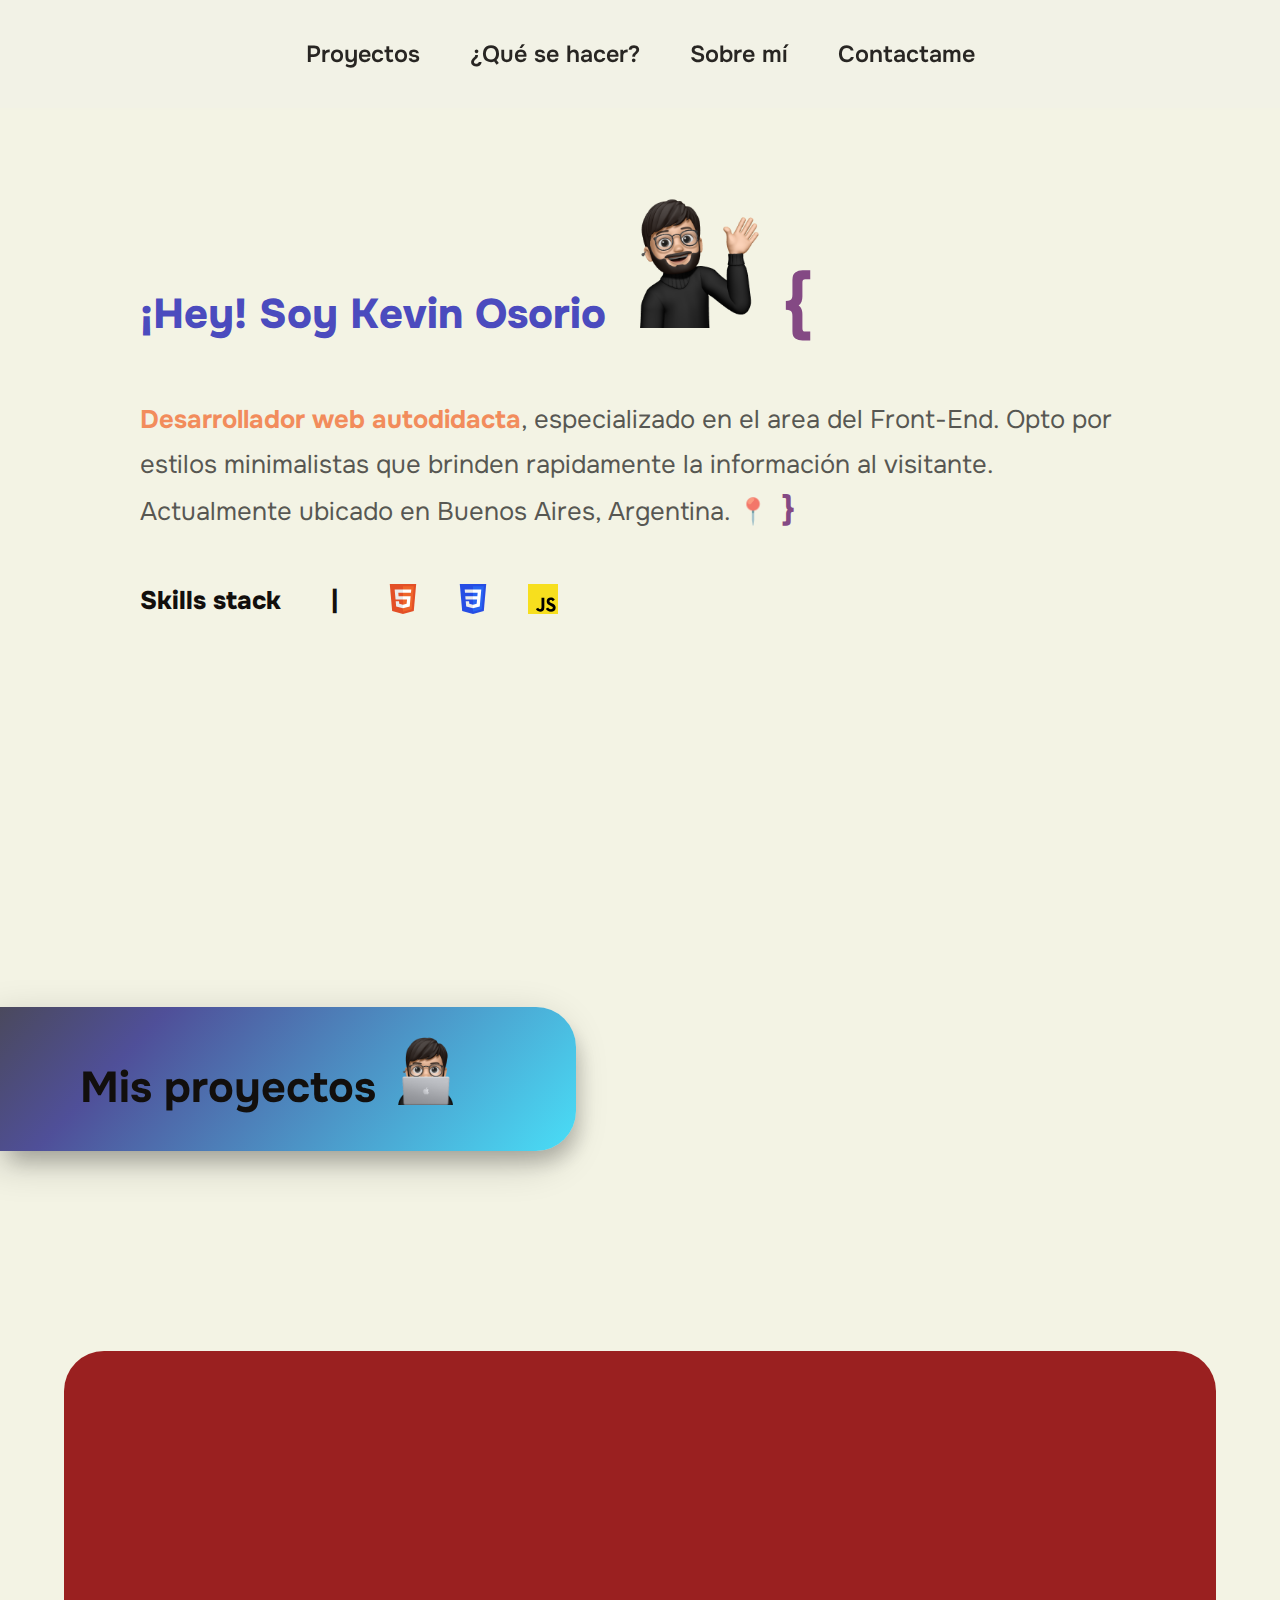
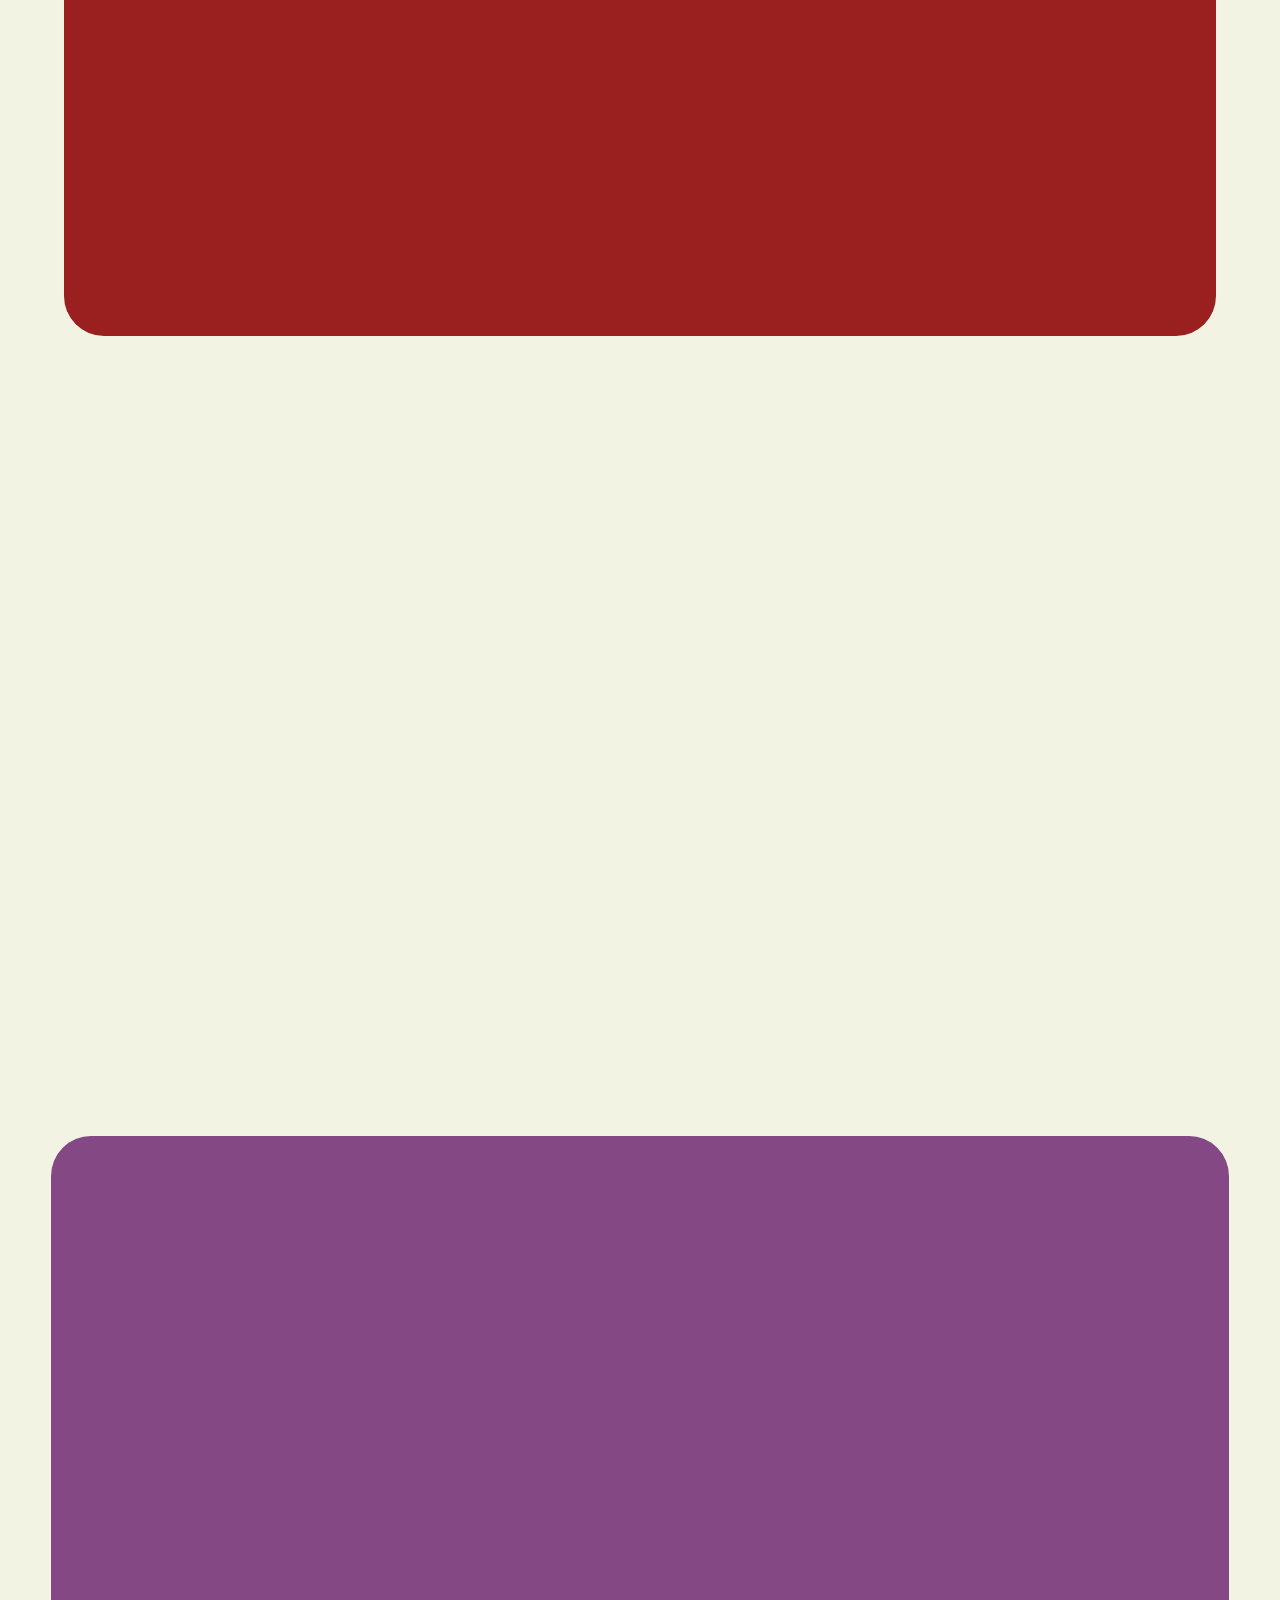
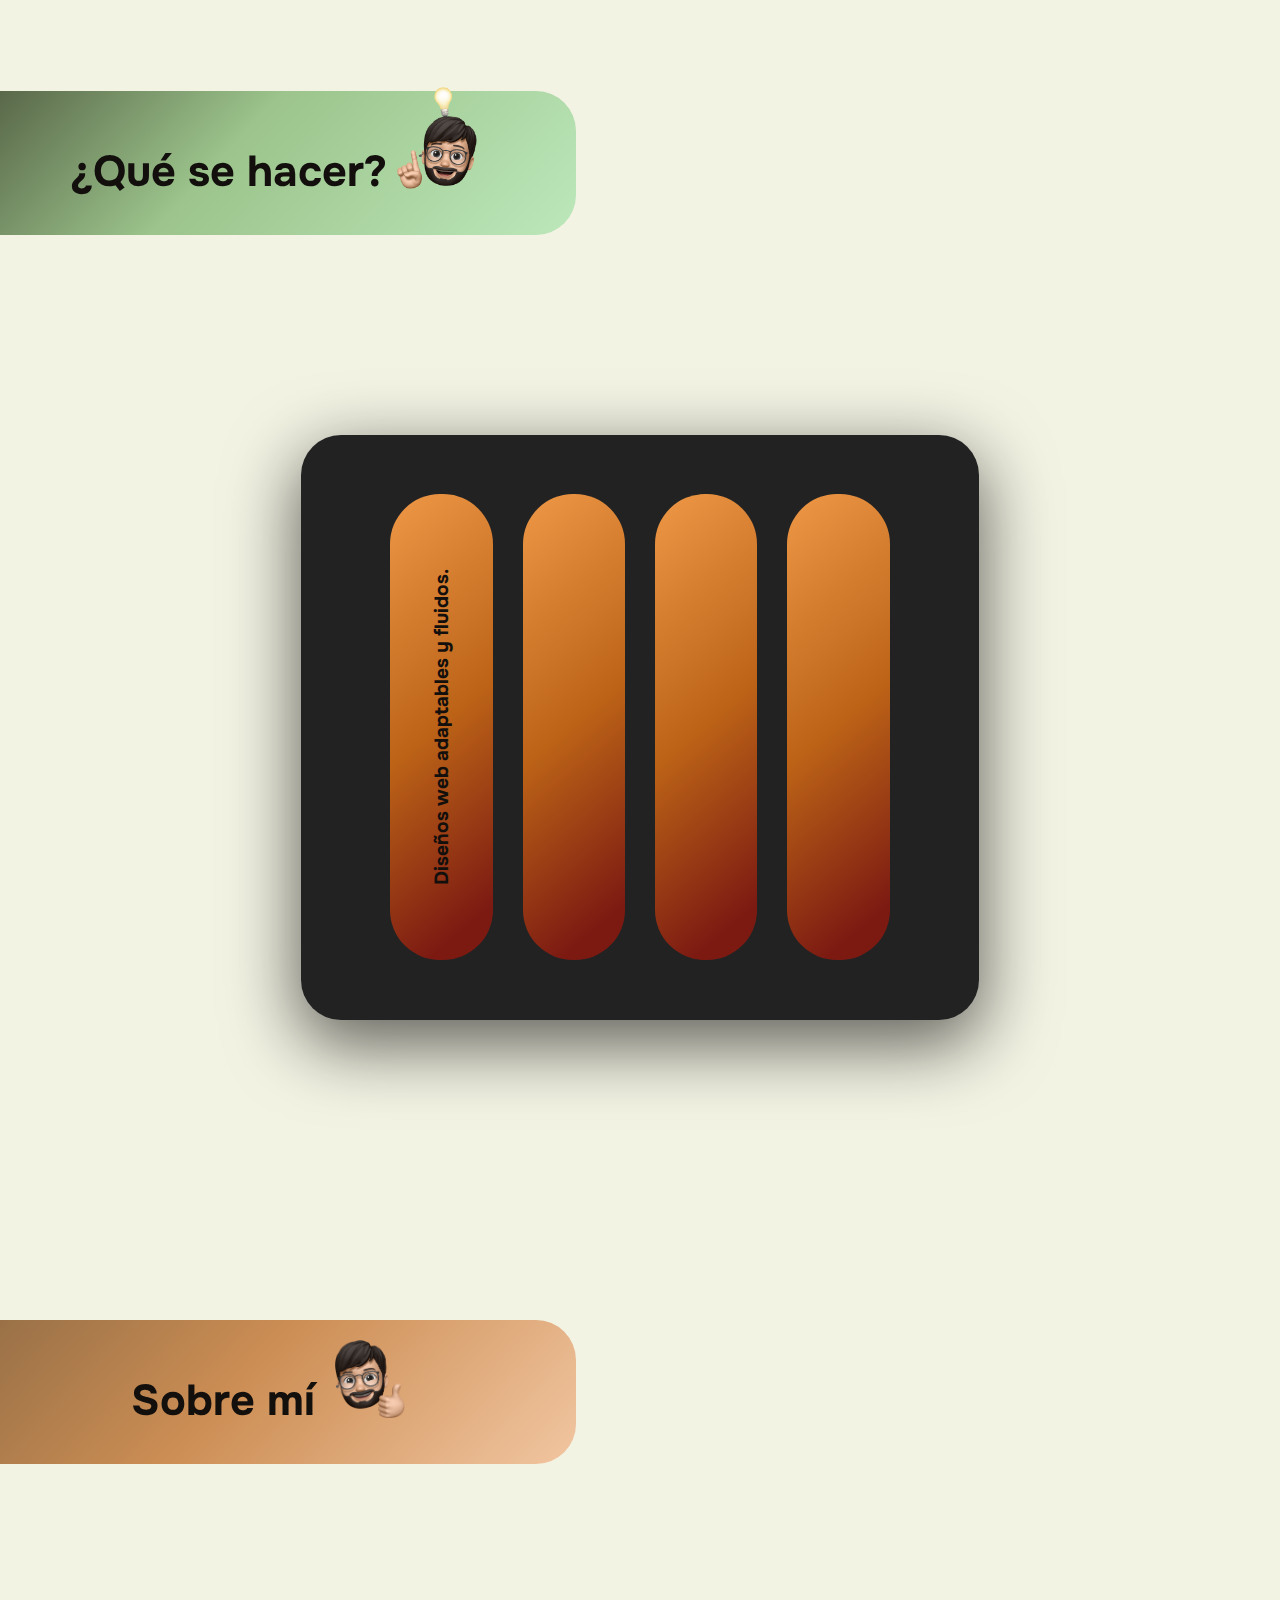
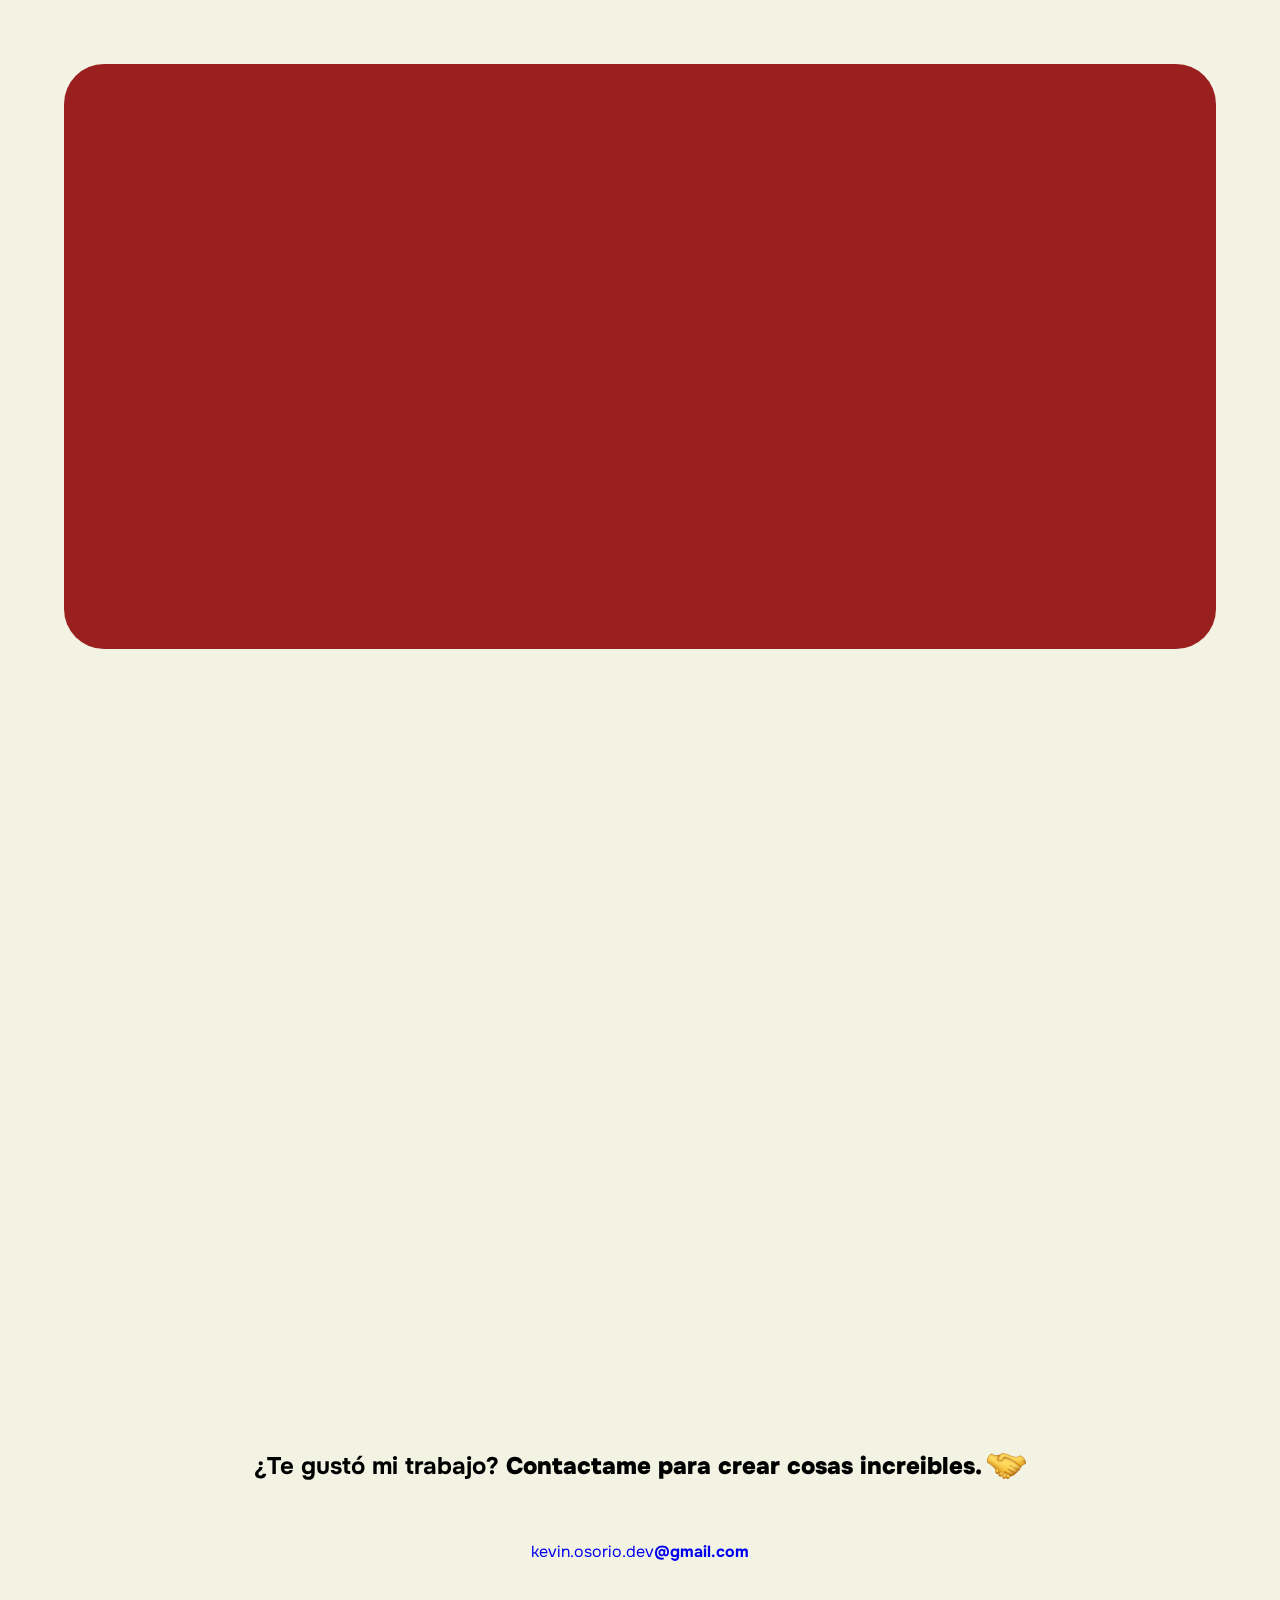
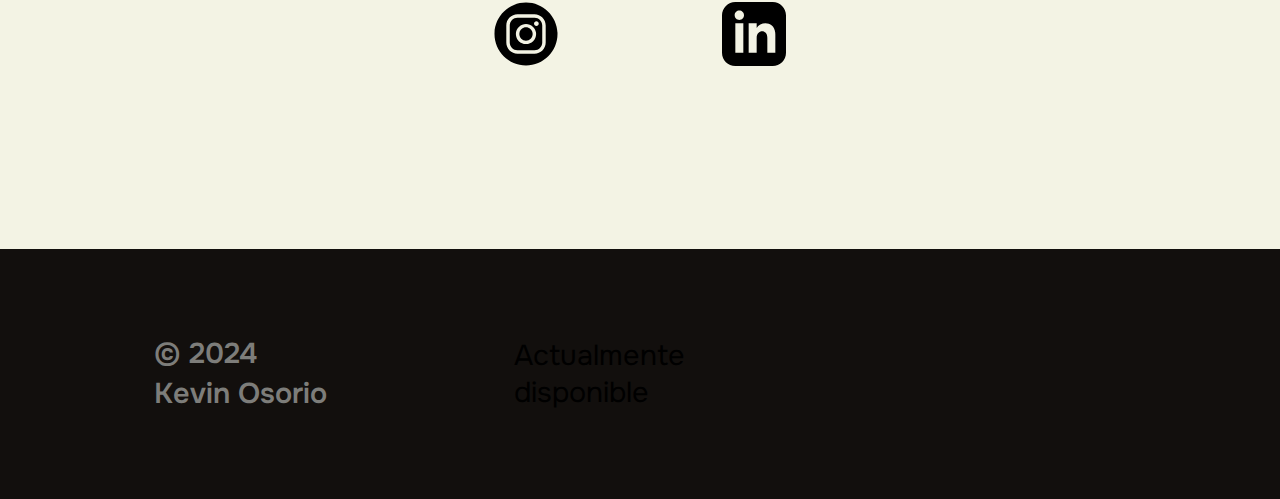
<file: index.html>
<!DOCTYPE html>
<html lang="es">
<head>
  <meta charset="UTF-8">
  <meta name="viewport" content="width=device-width, initial-scale=1.0">
  <title>Kevin Osorio - Desarrollador Web</title>
  <link rel="preconnect" href="https://fonts.googleapis.com">
  <link rel="preconnect" href="https://fonts.gstatic.com" crossorigin>
  <link href="https://fonts.googleapis.com/css2?family=Onest:wght@100..900&display=swap" rel="stylesheet">
  <link rel="stylesheet" href="css-scss/style.css">
</head>
<body>
  <header id="header">
    <nav>
      <a id="header-links" class="header-links" href="#proyectos">Proyectos</a>
      <a id="header-links" class="header-links" href="#conocimientos">¿Qué se hacer?</a>
      <a id="header-links" class="header-links" href="#sobre-mi">Sobre mí</a>
      <a id="header-links" class="header-links" href="#contactame">Contactame</a>
    </nav>
  </header>
  <main>
    <section class="hero-section">
      <div class="presentacion-hero-section">
        <h1>¡Hey! Soy Kevin Osorio</h1> 
        <img src="assets/img/emoji-saludando.png" class="emoji-titulo" alt="">
        <span class="violeta corchete-izq">{</span>
          <p class="descripcion"><b class="naranja">Desarrollador web autodidacta</b>, especializado en el area del Front-End. Opto por estilos minimalistas que brinden rapidamente la información al visitante. Actualmente ubicado en Buenos Aires, Argentina. 📍 <b class="violeta corchete-der">}</b> </p>
        <div class="skills-stack">
          <span>Skills stack</span>
          <span>|</span>
          <div class="svg-tech">
            <svg class="html-svg" xmlns="http://www.w3.org/2000/svg" viewBox="0 0 512 512">
              <title>HTML5 Logo Badge</title>
              <path fill="#E34F26" d="M71,460 L30,0 481,0 440,460 255,512"/>
              <path fill="#EF652A" d="M256,472 L405,431 440,37 256,37"/>
              <path fill="#EBEBEB" d="M256,208 L181,208 176,150 256,150 256,94 255,94 114,94 115,109 129,265 256,265zM256,355 L255,355 192,338 188,293 158,293 132,293 139,382 255,414 256,414z"/>
              <path fill="#FFF" d="M255,208 L255,265 325,265 318,338 255,355 255,414 371,382 372,372 385,223 387,208 371,208zM255,94 L255,129 255,150 255,150 392,150 392,150 392,150 393,138 396,109 397,94z"/>
            </svg>
            <svg xmlns="http://www.w3.org/2000/svg" width="512" height="512" viewBox="0 0 512 512">
              <path fill="#264de4" d="M71.357 460.819L30.272 0h451.456l-41.129 460.746L255.724 512z"/>
              <path fill="#2965f1" d="M405.388 431.408l35.148-393.73H256v435.146z"/>
              <path fill="#ebebeb" d="M124.46 208.59l5.065 56.517H256V208.59zM119.419 150.715H256V94.197H114.281zM256 355.372l-.248.066-62.944-16.996-4.023-45.076h-56.736l7.919 88.741 115.772 32.14.26-.073z"/>
              <path fill="#fff" d="M255.805 208.59v56.517H325.4l-6.56 73.299-63.035 17.013v58.8l115.864-32.112.85-9.549 13.28-148.792 1.38-15.176 10.203-114.393H255.805v56.518h79.639L330.3 208.59z"/>
            </svg>
            <svg xmlns="http://www.w3.org/2000/svg" viewBox="0 0 630 630">
              <rect width="630" height="630" fill="#f7df1e"/>
              <path d="m423.2 492.19c12.69 20.72 29.2 35.95 58.4 35.95 24.53 0 40.2-12.26 40.2-29.2 0-20.3-16.1-27.49-43.1-39.3l-14.8-6.35c-42.72-18.2-71.1-41-71.1-89.2 0-44.4 33.83-78.2 86.7-78.2 37.64 0 64.7 13.1 84.2 47.4l-46.1 29.6c-10.15-18.2-21.1-25.37-38.1-25.37-17.34 0-28.33 11-28.33 25.37 0 17.76 11 24.95 36.4 35.95l14.8 6.34c50.3 21.57 78.7 43.56 78.7 93 0 53.3-41.87 82.5-98.1 82.5-54.98 0-90.5-26.2-107.88-60.54zm-209.13 5.13c9.3 16.5 17.76 30.45 38.1 30.45 19.45 0 31.72-7.61 31.72-37.2v-201.3h59.2v202.1c0 61.3-35.94 89.2-88.4 89.2-47.4 0-74.85-24.53-88.81-54.075z"/>
              </svg>
          </div>
        </div>
      </div>
    </section>

    <div class="sections-container">
      <div class="titulo-section titulo-box-shadow" id="proyectos">
        <h2>Mis proyectos</h2>
        <img class="emoji-section" src="assets/img/emoji-proyectos.PNG" alt="">
      </div>
      <section class="section">
        <article class="article">
          
        </article>
        <article class="article segundo-article">

          <!-- <div class="article-contenido">
          </div> -->
          
        </article>
        <article class="article tercer-article">

          <!-- <div class="article-contenido">
          </div> -->
          
        </article>
        <article class="article arrr cuarto-article">

          <!-- <div class="article-contenido">
          </div> -->
          
        </article>
      </section>


      <div id="conocimientos" class="titulo-section titulo-segundo-color">
        <h2>¿Qué se hacer?</h2>
        <img class="emoji-section emoji-que-se-hacer" src="assets/img/que-se-hacer-emoji.png" alt="">
      </div>

      <section class="section">
        <article class="article article-que-se-hacer">
          <div class="div-que-se-hacer">
            <p>
              Diseños web adaptables y fluidos.
            </p>
          </div>

          <div class="div-que-se-hacer">

          </div>

          <div class="div-que-se-hacer">

          </div>
          
          <div class="div-que-se-hacer">

          </div>
        </article>
      </section>


      <div class="titulo-section titulo-tercer-color" id="sobre-mi">
        <h2>Sobre mí</h2>
        <img class="emoji-section emoji-sobre-mi" src="assets/img/emoji-sobre-mi.png" alt="">
      </div>
      <section class="section">
        <article class="article article-sobre-mi"></article>
      </section>
      
    </div>

    <section class="section-contactame" id="contactame">

      <div class="contactos-titulo-container">
        <h2 class="titulo-contacto">
            ¿Te gustó mi trabajo? <b>Contactame para crear cosas increibles.</b>
        </h2>

        <img src="assets/img/apreton-de-manos-emoji.png" alt="">
      </div>
      <a href="mailto:kevin.osorio.dev@gmail.com" class="link-email">kevin.osorio.dev<b>@gmail.com</b></a>

      <div class="contactos-links">

        <a href="">
          <svg fill="#000000" version="1.1" id="Layer_1" xmlns="http://www.w3.org/2000/svg" xmlns:xlink="http://www.w3.org/1999/xlink" 
	          height="800px" viewBox="0 0 260 260" enable-background="new 0 0 260 260" xml:space="preserve">
            <path d="M164.58,64H95.42C78.1,64,64,78.1,64,95.42v69.16C64,181.9,78.1,196,95.42,196h69.16c17.32,0,31.42-14.1,31.42-31.42V95.42
            C196,78.1,181.9,64,164.58,64z M130,171.1c-22.66,0-41.1-18.44-41.1-41.1s18.44-41.1,41.1-41.1s41.1,18.44,41.1,41.1
            S152.66,171.1,130,171.1z M172.22,97.3c-5.3,0-9.6-4.3-9.6-9.61c0-5.3,4.3-9.6,9.6-9.6c5.31,0,9.61,4.3,9.61,9.6
            C181.83,93,177.53,97.3,172.22,97.3z M130,102.9c-14.94,0-27.1,12.16-27.1,27.1s12.16,27.1,27.1,27.1s27.1-12.16,27.1-27.1
            S144.94,102.9,130,102.9z M130,2C59.31,2,2,59.31,2,130s57.31,128,128,128s128-57.31,128-128S200.69,2,130,2z M210,164.58
            c0,25.04-20.38,45.42-45.42,45.42H95.42C70.38,210,50,189.62,50,164.58V95.42C50,70.38,70.38,50,95.42,50h69.16
            C189.62,50,210,70.38,210,95.42V164.58z"/>
          </svg>
        </a>

        <a href="">
          <svg viewBox="0 0 1024 1024" fill="none" xmlns="http://www.w3.org/2000/svg">
            <path fill-rule="evenodd" clip-rule="evenodd" d="M8 0C3.58 0 0 3.58 0 8C0 11.54 2.29 14.53 5.47 15.59C5.87 15.66 6.02 15.42 6.02 15.21C6.02 15.02 6.01 14.39 6.01 13.72C4 14.09 3.48 13.23 3.32 12.78C3.23 12.55 2.84 11.84 2.5 11.65C2.22 11.5 1.82 11.13 2.49 11.12C3.12 11.11 3.57 11.7 3.72 11.94C4.44 13.15 5.59 12.81 6.05 12.6C6.12 12.08 6.33 11.73 6.56 11.53C4.78 11.33 2.92 10.64 2.92 7.58C2.92 6.71 3.23 5.99 3.74 5.43C3.66 5.23 3.38 4.41 3.82 3.31C3.82 3.31 4.49 3.1 6.02 4.13C6.66 3.95 7.34 3.86 8.02 3.86C8.7 3.86 9.38 3.95 10.02 4.13C11.55 3.09 12.22 3.31 12.22 3.31C12.66 4.41 12.38 5.23 12.3 5.43C12.81 5.99 13.12 6.7 13.12 7.58C13.12 10.65 11.25 11.33 9.47 11.53C9.76 11.78 10.01 12.26 10.01 13.01C10.01 14.08 10 14.94 10 15.21C10 15.42 10.15 15.67 10.55 15.59C13.71 14.53 16 11.53 16 8C16 3.58 12.42 0 8 0Z" transform="scale(64)"/>
          </svg>
        </a>

        <a href="">
          <svg xmlns="http://www.w3.org/2000/svg" viewBox="0 0 24 24"><path d="M19 0h-14c-2.761 0-5 2.239-5 5v14c0 2.761 2.239 5 5 5h14c2.762 0 5-2.239 5-5v-14c0-2.761-2.238-5-5-5zm-11 19h-3v-11h3v11zm-1.5-12.268c-.966 0-1.75-.79-1.75-1.764s.784-1.764 1.75-1.764 1.75.79 1.75 1.764-.783 1.764-1.75 1.764zm13.5 12.268h-3v-5.604c0-3.368-4-3.113-4 0v5.604h-3v-11h3v1.765c1.396-2.586 7-2.777 7 2.476v6.759z"/></svg>
        </a>

      </div>

    </section>
  </main>
  <footer>
    <div class="derechos-reservados">
      <p>© 2024</p>
      <p>Kevin Osorio</p>
    </div>

    <div class="disponibilidad">
      <p class="texto-disponibilidad">Actualmente disponible</p>
      <div class="div-disponibilidad"></div>
    </div>

    <div class="hora-local-container">
      <div class="reloj">

      </div>
    </div>
  </footer>
  <script src="js/script.js"></script>
</body>
</html>
</file>
<file: css-scss/style.css>
header {
  position: sticky;
  top: 0px;
  margin: auto;
  width: 100%;
  height: 80px;
  padding: 6vh 0px;
  background-color: rgba(245, 245, 242, 0.1529411765);
  backdrop-filter: blur(10px);
  transition: 2s;
  z-index: 10;
}
header nav {
  display: flex;
  justify-content: center;
  align-items: center;
  height: 100%;
  gap: 50px;
  font-size: clamp(0.5rem, 1.2vw + 0.5rem, 2rem);
  font-weight: 600;
  transition: 3s;
}
header nav a {
  color: #120f0d;
  opacity: 0.9;
  transition: 0.2s;
}
header nav a:hover {
  color: #F28C5C;
  transition: 0.2s;
}
header nav hr {
  position: absolute;
  bottom: 0px;
  margin: 0px;
  width: 20%;
  height: 4px;
  border: none;
  border-radius: 50px;
  background-color: #120f0d;
  opacity: 0.9;
  transition: 5s;
}
header nav hr:hover {
  background-color: #fcfcf6;
}

.scrollAbajo {
  background-color: rgba(249, 246, 230, 0.7);
  backdrop-filter: blur(10px);
  box-shadow: rgba(50, 50, 93, 0.25) 0px 30px 60px -12px inset, rgba(0, 0, 0, 0.3) 0px 18px 36px -18px inset;
}
.scrollAbajo nav {
  transform: translateX(23%);
}

html {
  scroll-behavior: smooth;
}

* {
  box-sizing: border-box;
}

body {
  margin: 0px;
  font-family: "Onest", sans-serif;
  background-color: rgb(243, 243, 228);
  overflow-x: hidden;
}
body::-webkit-scrollbar {
  width: 8px;
}
body::-webkit-scrollbar-thumb {
  background-color: rgba(0, 0, 0, 0.4);
  border-radius: 18px;
}
body main .hero-section {
  display: flex;
  justify-content: center;
  align-items: center;
  gap: 50px;
  padding: 0px 0px 100px;
  margin: 0px auto 200px;
  width: 100%;
}
@media (max-width: 1024px) {
  body main .hero-section {
    top: 100px;
    width: 85%;
  }
}
@media (max-width: 768px) {
  body main .hero-section {
    width: 90%;
    padding: 0px 0px 480px;
  }
}
body main .hero-section .presentacion-hero-section {
  width: 1000px;
  height: 70%;
  margin-bottom: 40px;
  cursor: default;
}
@media (max-width: 1024px) {
  body main .hero-section .presentacion-hero-section {
    width: 100%;
  }
}
body main .hero-section .presentacion-hero-section h1 {
  display: inline-block;
  margin-bottom: 30px;
  font-size: clamp(1rem, 2vw + 1rem, 4rem);
  font-weight: 800;
  color: rgba(28, 28, 180, 0.8);
}
@media (max-width: 1024px) {
  body main .hero-section .presentacion-hero-section h1 {
    font-size: clamp(1.5rem, 2vw + 1.5rem, 3rem);
  }
}
@media (max-width: 768px) {
  body main .hero-section .presentacion-hero-section h1 {
    font-size: clamp(1rem, 2vw + 1.5rem, 2.5rem);
  }
}
@media (max-width: 576px) {
  body main .hero-section .presentacion-hero-section h1 {
    margin-bottom: 10px;
    font-size: clamp(0.5rem, 4vw + 0.5rem, 3rem);
  }
}
body main .hero-section .presentacion-hero-section .emoji-titulo {
  width: 150px;
  margin-top: 70px;
}
@media (max-width: 1024px) {
  body main .hero-section .presentacion-hero-section .emoji-titulo {
    width: 100px;
  }
}
@media (max-width: 576px) {
  body main .hero-section .presentacion-hero-section .emoji-titulo {
    width: 30px;
  }
}
body main .hero-section .presentacion-hero-section .corchete-izq {
  margin-left: 20px;
  font-size: clamp(3rem, 2vw + 3rem, 6rem);
  font-weight: 700;
  color: #844984;
}
@media (max-width: 576px) {
  body main .hero-section .presentacion-hero-section .corchete-izq {
    margin-left: 10px;
    font-size: clamp(1.5rem, 2vw + 1.5rem, 4rem);
  }
}
body main .hero-section .presentacion-hero-section .corchete-der {
  margin-left: 5px;
  color: #844984;
  font-size: 1.3em;
  font-weight: 700;
}
body main .hero-section .presentacion-hero-section .descripcion {
  width: 100%;
  margin-bottom: 50px;
  font-size: clamp(0.7rem, 1vw + 0.8rem, 2rem);
  line-height: 45px;
  color: rgba(17, 17, 17, 0.7019607843);
}
body main .hero-section .presentacion-hero-section .descripcion .naranja {
  color: #F28C5C;
}
@media (max-width: 1024px) {
  body main .hero-section .presentacion-hero-section .descripcion {
    margin-top: 5px;
    font-size: clamp(0.7rem, 1.5vw + 0.7rem, 2.2rem);
    line-height: 40px;
  }
}
@media (max-width: 768px) {
  body main .hero-section .presentacion-hero-section .descripcion {
    font-size: clamp(0.5rem, 1vw + 1rem, 1.5rem);
    line-height: normal;
  }
}
@media (max-width: 576px) {
  body main .hero-section .presentacion-hero-section .descripcion {
    font-size: clamp(0.5rem, 1vw + 1rem, 2rem);
  }
}
@media (max-width: 400px) {
  body main .hero-section .presentacion-hero-section .descripcion {
    font-size: clamp(0.5rem, 1vw + 0.5rem, 1.5rem);
  }
}
body main .hero-section .presentacion-hero-section .skills-stack {
  display: flex;
  gap: 50px;
  font-size: clamp(1rem, 1vw + 0.8rem, 4rem);
  font-weight: 800;
  color: #120f0d;
  cursor: default;
}
@media (max-width: 576px) {
  body main .hero-section .presentacion-hero-section .skills-stack {
    gap: 20px;
  }
}
body main .hero-section .presentacion-hero-section .skills-stack .svg-tech {
  display: flex;
  gap: 40px;
}
@media (max-width: 576px) {
  body main .hero-section .presentacion-hero-section .skills-stack .svg-tech {
    gap: 30px;
  }
}
body main .hero-section .presentacion-hero-section .skills-stack .svg-tech svg {
  width: 30px;
  height: 30px;
}
@media (max-width: 576px) {
  body main .hero-section .presentacion-hero-section .skills-stack .svg-tech svg {
    width: 25px;
    height: 25px;
  }
}
body main .sections-container {
  display: flex;
  flex-direction: column;
  justify-content: center;
  align-items: center;
  margin: auto;
  width: 100%;
  padding: 50px 0px 200px;
  border-radius: 30px 30px 0px 0px;
  z-index: 1;
}
body main .sections-container .titulo-section {
  position: sticky;
  top: 0px;
  display: flex;
  justify-content: center;
  align-items: flex-end;
  margin-right: auto;
  margin-bottom: 200px;
  gap: 10px;
  width: 45%;
  height: 100px;
  padding: 12vh 30px 4vh 0px;
  border-radius: 0px 40px 40px 0px;
  background: rgb(2, 0, 36);
  background: linear-gradient(133deg, rgba(2, 0, 36, 0.7) 0%, rgba(9, 9, 121, 0.7) 24%, rgba(3, 135, 204, 0.7) 71%, rgba(0, 212, 255, 0.7) 100%);
  backdrop-filter: blur(10px);
  z-index: 100;
  cursor: default;
  color: #fcfcf6;
}
body main .sections-container .titulo-section h2 {
  margin: 0px;
  font-size: clamp(2rem, 1.5vw + 1.5rem, 3rem);
  color: #120f0d;
}
@media (max-width: 768px) {
  body main .sections-container .titulo-section h2 {
    font-size: clamp(1rem, 1vw + 1rem, 2.5rem);
  }
}
body main .sections-container .titulo-section .emoji-section {
  width: 80px;
  margin: 0px 0px 10px;
}
@media (max-width: 1024px) {
  body main .sections-container .titulo-section .emoji-section {
    margin-bottom: 10px;
  }
}
@media (max-width: 768px) {
  body main .sections-container .titulo-section .emoji-section {
    width: 60px;
    margin-bottom: 5px;
  }
}
@media (max-width: 576px) {
  body main .sections-container .titulo-section .emoji-section {
    width: 40px;
    margin: 0px 0px 5px;
  }
}
body main .sections-container .titulo-section .emoji-sobre-mi {
  margin-left: 10px;
  margin-right: 10px;
  width: 70px;
}
@media (max-width: 768px) {
  body main .sections-container .titulo-section .emoji-sobre-mi {
    width: 50px;
    margin-bottom: 0px;
  }
}
@media (max-width: 576px) {
  body main .sections-container .titulo-section .emoji-sobre-mi {
    width: 40px;
  }
}
body main .sections-container .titulo-section span {
  font-size: clamp(2rem, 2vw + 2rem, 7rem);
  font-weight: 600;
  margin: 0px 0px 5px;
}
@media (max-width: 768px) {
  body main .sections-container .titulo-section span {
    font-size: clamp(0.5rem, 1.5vw + 1rem, 5rem);
  }
}
body main .sections-container .titulo-box-shadow {
  box-shadow: rgba(0, 0, 0, 0.2) -8px 12px 40px 0px, rgba(0, 0, 0, 0.2) 7px 15px 20px -5px;
}
body main .sections-container .titulo-segundo-color {
  background: rgb(35, 65, 13);
  background: linear-gradient(133deg, rgba(23, 44, 8, 0.7) 0%, rgba(118, 175, 102, 0.7) 40%, rgba(164, 226, 169, 0.7) 100%);
}
body main .sections-container .titulo-tercer-color {
  background: rgb(115, 57, 4);
  background: linear-gradient(133deg, rgba(115, 57, 4, 0.7) 0%, rgba(187, 98, 23, 0.7) 42%, rgba(240, 178, 133, 0.7) 100%);
}
body main .sections-container .section {
  display: flex;
  flex-direction: column;
  justify-content: center;
  align-items: center;
  gap: 400px;
  width: 100%;
}
body main .sections-container .section .article {
  position: sticky;
  top: 180px;
  width: 90%;
  height: 65vh;
  border-radius: 40px;
  margin-bottom: 400px;
  background-color: #9a2020;
  transition: 0.5s;
  view-timeline-name: --article;
  view-timeline-axis: block;
  animation-timeline: --article;
  animation-name: show;
  animation-range: entry 0% cover 30%;
}
body main .sections-container .section .segundo-article {
  top: 230px;
  width: 92%;
  background-color: #844984;
}
body main .sections-container .section .tercer-article {
  top: 280px;
  width: 94%;
  background-color: lightblue;
}
body main .sections-container .section .cuarto-article {
  top: 320px;
  width: 96%;
  background-color: lightcoral;
}
body main .sections-container .section .article-que-se-hacer {
  display: flex;
  justify-content: center;
  align-items: center;
  margin-bottom: 300px;
  gap: 30px;
  width: auto;
  padding: 2vh 7vw;
  background-color: #222;
  box-shadow: rgba(0, 0, 0, 0.6) 0px 22px 70px 4px;
}
body main .sections-container .section .article-que-se-hacer .div-que-se-hacer {
  display: flex;
  justify-content: center;
  align-items: center;
  width: 8vw;
  height: 85%;
  border-radius: 50px;
  background: rgb(115, 57, 4);
  background: linear-gradient(140deg, rgb(238, 152, 71) 0%, rgb(187, 98, 23) 50%, rgb(124, 26, 18) 90%);
  transition: 0.2s;
}
body main .sections-container .section .article-que-se-hacer .div-que-se-hacer p {
  writing-mode: vertical-lr;
  font-size: 1.2rem;
  font-weight: 700;
  color: #120f0d;
  transform: rotate(180deg);
}
body main .section-contactame {
  position: sticky;
  top: 130px;
  display: flex;
  flex-direction: column;
  justify-content: center;
  align-items: center;
  row-gap: 40px;
  width: 100%;
  height: 600px;
}
@media (max-width: 768px) {
  body main .section-contactame {
    height: 400px;
  }
}
@media (max-width: 576px) {
  body main .section-contactame {
    row-gap: 20px;
    height: 300px;
  }
}
body main .section-contactame .contactos-titulo-container {
  display: flex;
  justify-content: center;
  align-items: center;
  cursor: default;
  transition: 0.2s;
}
body main .section-contactame .contactos-titulo-container:hover {
  transition: 0.2s;
  transform: scale(1.1);
}
body main .section-contactame .contactos-titulo-container:hover .link-contacto {
  color: #120f0d;
}
body main .section-contactame .contactos-titulo-container:hover .link-contacto b {
  color: #7d7d7a;
}
body main .section-contactame .contactos-titulo-container .link-contacto {
  margin: 0px;
  font-size: clamp(1rem, 1vw + 0.6rem, 3rem);
  font-weight: 700;
  color: #7d7d7a;
  transition: 0.2s;
}
@media (max-width: 576px) {
  body main .section-contactame .contactos-titulo-container .link-contacto {
    font-size: clamp(0.5rem, 1vw + 0.5rem, 3rem);
  }
}
@media (max-width: 400px) {
  body main .section-contactame .contactos-titulo-container .link-contacto {
    font-size: clamp(0.2rem, 0.5vw + 0.5rem, 2rem);
  }
}
body main .section-contactame .contactos-titulo-container .link-contacto b {
  color: #120f0d;
}
body main .section-contactame img {
  margin-left: 5px;
  width: 3vw;
}
body main .section-contactame .contactos-links {
  display: flex;
  justify-content: center;
  align-items: center;
  gap: 50px;
  height: 5vw;
}
@media (max-width: 576px) {
  body main .section-contactame .contactos-links {
    gap: 20px;
  }
}
body main .section-contactame .contactos-links a {
  height: 100%;
}
body main .section-contactame .contactos-links a svg {
  height: 100%;
}
body footer {
  display: flex;
  justify-content: center;
  align-items: center;
  width: 100%;
  height: 250px;
  font-size: clamp(1rem, 1vw + 1rem, 3.5rem);
  background-color: #120f0d;
}
@media (max-width: 576px) {
  body footer {
    height: 200px;
    font-size: clamp(0.5rem, 1vw + 0.8rem, 2.5rem);
  }
}
body footer .derechos-reservados {
  display: flex;
  flex-direction: column;
  justify-content: center;
  align-items: flex-start;
  width: 50%;
  height: 100%;
  font-weight: 600;
  line-height: 40px;
  color: #7d7d7a;
}
@media (max-width: 576px) {
  body footer .derechos-reservados {
    line-height: 20px;
  }
}
body footer .derechos-reservados p {
  margin: 0px 0px 0px 30%;
}
body footer .hora-local-container {
  display: flex;
  justify-content: center;
  align-items: center;
  width: 50%;
  height: 100%;
}
body footer .hora-local-container .reloj {
  color: #7d7d7a;
}

a {
  text-decoration: none;
}

@keyframes show {
  from {
    opacity: 0;
    scale: 25%;
  }
  to {
    opacity: 1;
    scale: 100%;
  }
}

/*# sourceMappingURL=style.css.map */
</file>
